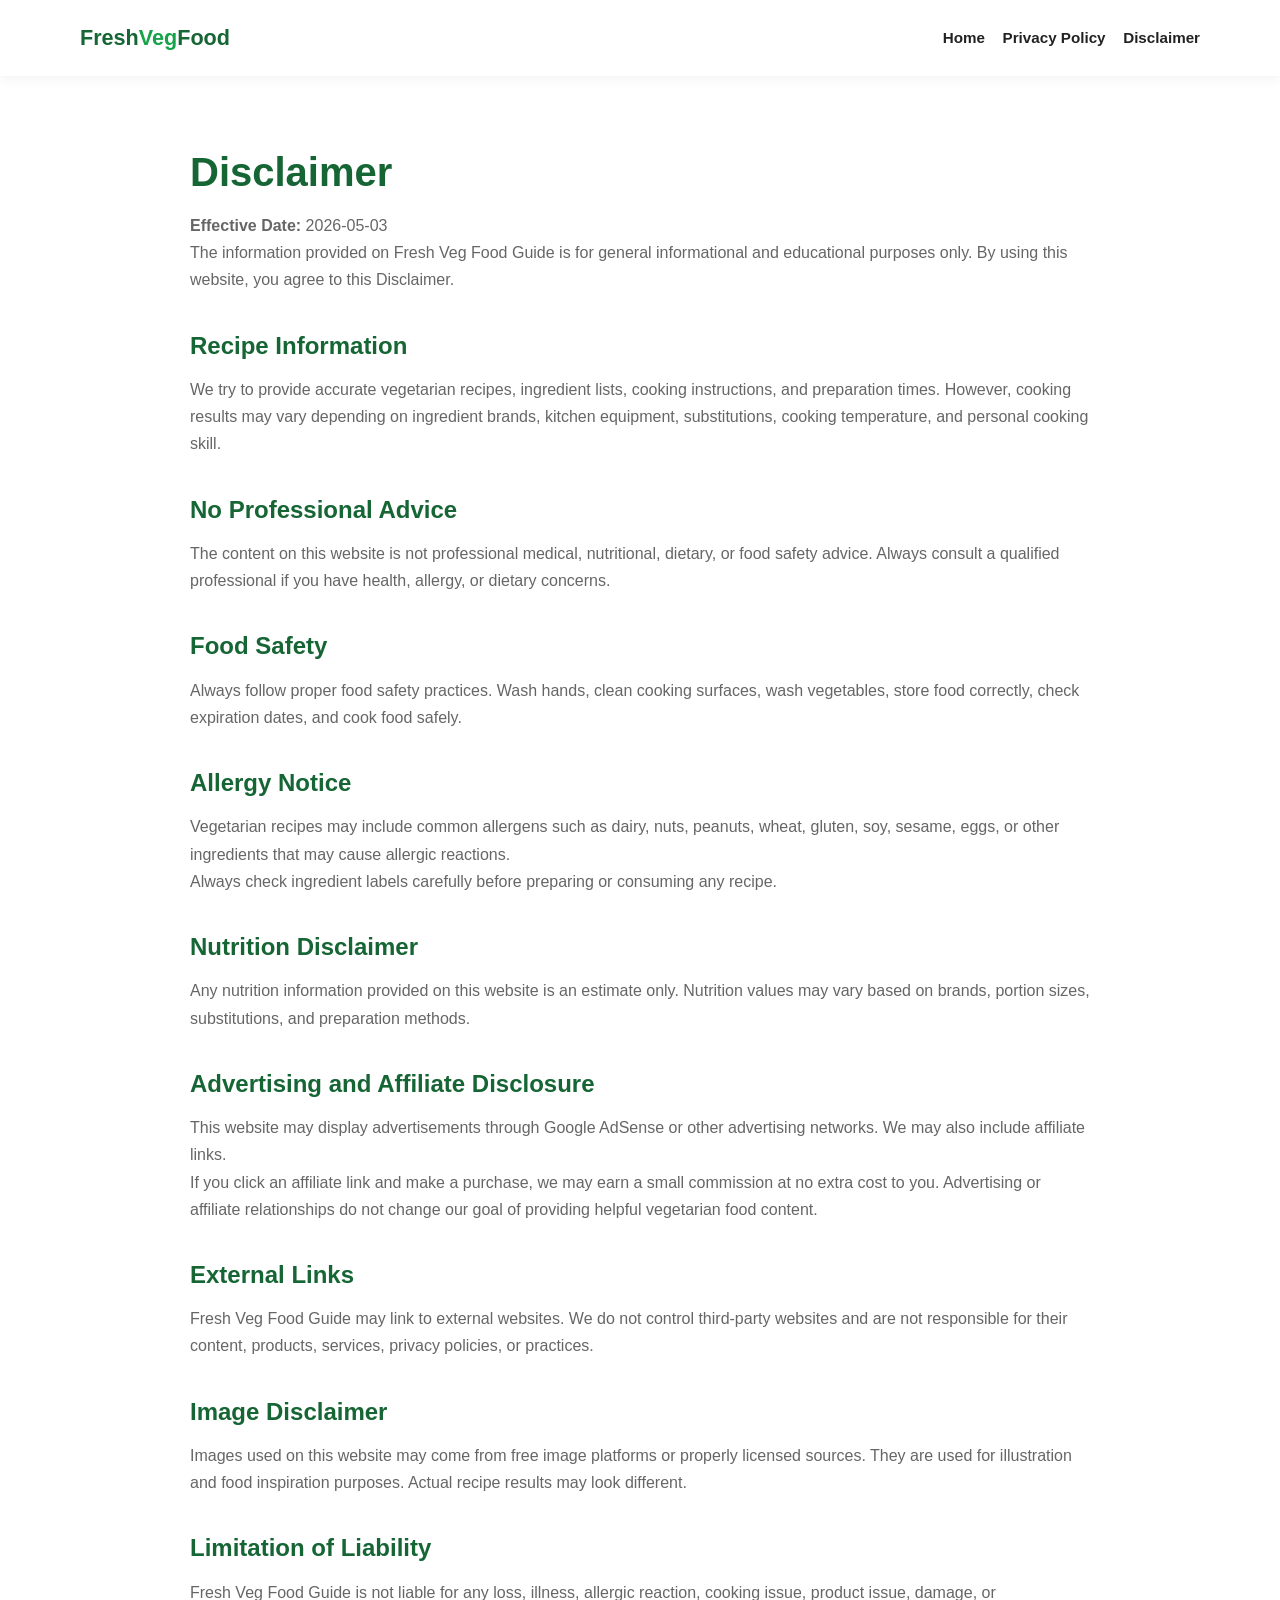
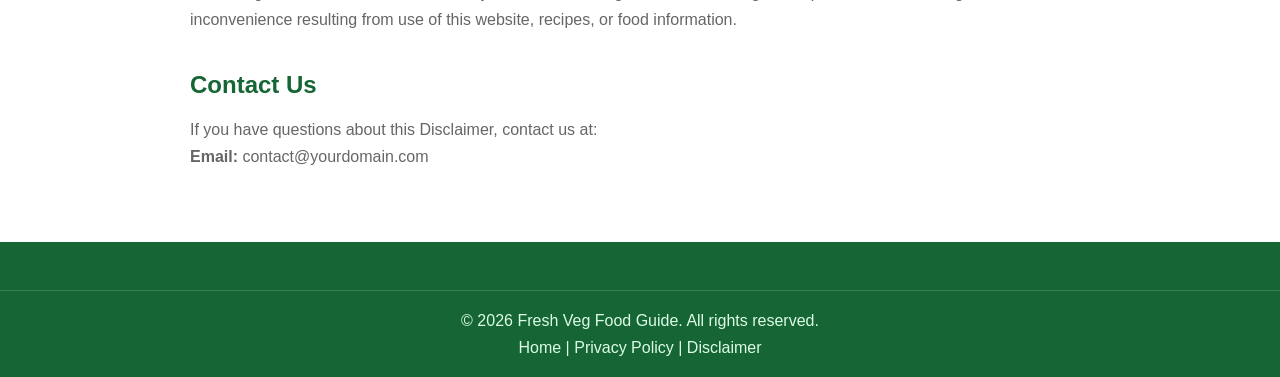
<file: public/disclaimer.html>
<!DOCTYPE html>
<html lang="en">
<head>
  <meta charset="UTF-8" />
  <meta name="viewport" content="width=device-width, initial-scale=1.0" />

  <title>Disclaimer | Fresh Veg Food Guide</title>
  <meta name="description" content="Read the Disclaimer for Fresh Veg Food Guide, including recipe accuracy, food safety, allergy notice, nutrition disclaimer, advertising, and affiliate disclosure." />
  <meta name="robots" content="index, follow" />

  <link rel="canonical" href="https://www.yourdomain.com/disclaimer.html" />
  <link rel="stylesheet" href="styles.css" />
</head>

<body>
  <header class="site-header">
    <nav class="navbar container">
      <a href="index.html" class="logo">Fresh<span>Veg</span>Food</a>

      <button class="menu-toggle" id="menuToggle" aria-label="Open navigation menu">☰</button>

      <ul class="nav-links" id="navLinks">
        <li><a href="index.html">Home</a></li>
        <li><a href="privacy-policy.html">Privacy Policy</a></li>
        <li><a href="disclaimer.html">Disclaimer</a></li>
      </ul>
    </nav>
  </header>

  <main class="container legal-page">
    <h1>Disclaimer</h1>
    <p><strong>Effective Date:</strong> 2026-05-03</p>

    <p>
      The information provided on Fresh Veg Food Guide is for general informational and educational
      purposes only. By using this website, you agree to this Disclaimer.
    </p>

    <h2>Recipe Information</h2>
    <p>
      We try to provide accurate vegetarian recipes, ingredient lists, cooking instructions, and
      preparation times. However, cooking results may vary depending on ingredient brands,
      kitchen equipment, substitutions, cooking temperature, and personal cooking skill.
    </p>

    <h2>No Professional Advice</h2>
    <p>
      The content on this website is not professional medical, nutritional, dietary, or food safety
      advice. Always consult a qualified professional if you have health, allergy, or dietary concerns.
    </p>

    <h2>Food Safety</h2>
    <p>
      Always follow proper food safety practices. Wash hands, clean cooking surfaces, wash vegetables,
      store food correctly, check expiration dates, and cook food safely.
    </p>

    <h2>Allergy Notice</h2>
    <p>
      Vegetarian recipes may include common allergens such as dairy, nuts, peanuts, wheat, gluten,
      soy, sesame, eggs, or other ingredients that may cause allergic reactions.
    </p>
    <p>
      Always check ingredient labels carefully before preparing or consuming any recipe.
    </p>

    <h2>Nutrition Disclaimer</h2>
    <p>
      Any nutrition information provided on this website is an estimate only. Nutrition values may
      vary based on brands, portion sizes, substitutions, and preparation methods.
    </p>

    <h2>Advertising and Affiliate Disclosure</h2>
    <p>
      This website may display advertisements through Google AdSense or other advertising networks.
      We may also include affiliate links.
    </p>
    <p>
      If you click an affiliate link and make a purchase, we may earn a small commission at no extra
      cost to you. Advertising or affiliate relationships do not change our goal of providing helpful
      vegetarian food content.
    </p>

    <h2>External Links</h2>
    <p>
      Fresh Veg Food Guide may link to external websites. We do not control third-party websites and
      are not responsible for their content, products, services, privacy policies, or practices.
    </p>

    <h2>Image Disclaimer</h2>
    <p>
      Images used on this website may come from free image platforms or properly licensed sources.
      They are used for illustration and food inspiration purposes. Actual recipe results may look different.
    </p>

    <h2>Limitation of Liability</h2>
    <p>
      Fresh Veg Food Guide is not liable for any loss, illness, allergic reaction, cooking issue,
      product issue, damage, or inconvenience resulting from use of this website, recipes, or food information.
    </p>

    <h2>Contact Us</h2>
    <p>
      If you have questions about this Disclaimer, contact us at:
      <br />
      <strong>Email:</strong> contact@yourdomain.com
    </p>
  </main>

  <footer class="site-footer">
    <div class="footer-bottom">
      <p>&copy; 2026 Fresh Veg Food Guide. All rights reserved.</p>
      <p>
        <a href="index.html">Home</a> |
        <a href="privacy-policy.html">Privacy Policy</a> |
        <a href="disclaimer.html">Disclaimer</a>
      </p>
    </div>
  </footer>

  <script src="script.js"></script>
</body>
</html>
</file>
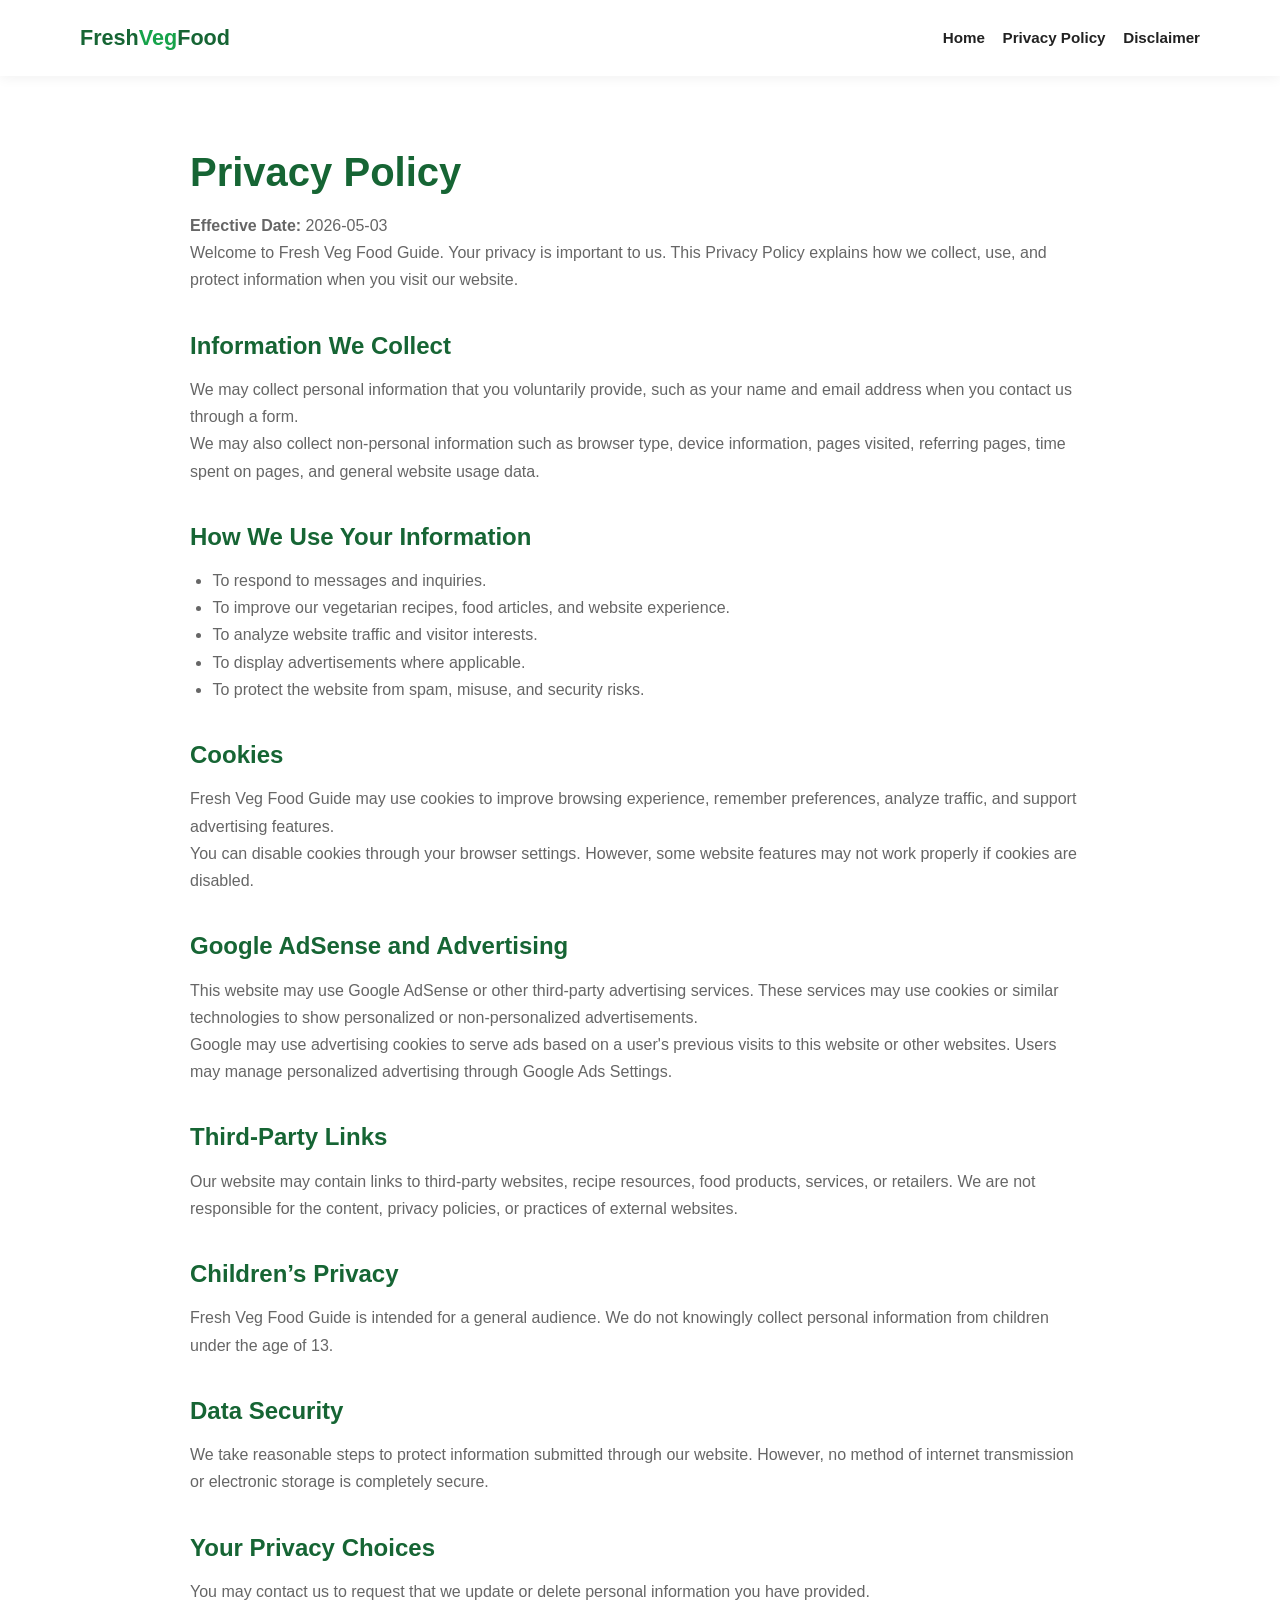
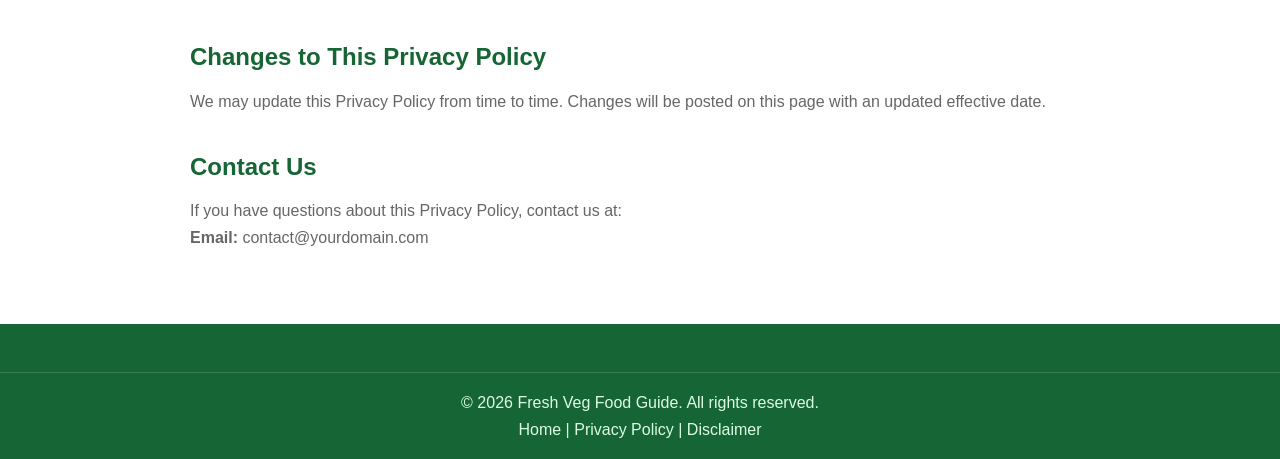
<file: public/privacy-policy.html>
<!DOCTYPE html>
<html lang="en">
<head>
  <meta charset="UTF-8" />
  <meta name="viewport" content="width=device-width, initial-scale=1.0" />

  <title>Privacy Policy | Fresh Veg Food Guide</title>
  <meta name="description" content="Read the Privacy Policy for Fresh Veg Food Guide and learn how we collect, use, and protect visitor information." />
  <meta name="robots" content="index, follow" />

  <link rel="canonical" href="https://www.yourdomain.com/privacy-policy.html" />
  <link rel="stylesheet" href="styles.css" />
</head>

<body>
  <header class="site-header">
    <nav class="navbar container">
      <a href="index.html" class="logo">Fresh<span>Veg</span>Food</a>

      <button class="menu-toggle" id="menuToggle" aria-label="Open navigation menu">☰</button>

      <ul class="nav-links" id="navLinks">
        <li><a href="index.html">Home</a></li>
        <li><a href="privacy-policy.html">Privacy Policy</a></li>
        <li><a href="disclaimer.html">Disclaimer</a></li>
      </ul>
    </nav>
  </header>

  <main class="container legal-page">
    <h1>Privacy Policy</h1>
    <p><strong>Effective Date:</strong> 2026-05-03</p>

    <p>
      Welcome to Fresh Veg Food Guide. Your privacy is important to us. This Privacy Policy explains
      how we collect, use, and protect information when you visit our website.
    </p>

    <h2>Information We Collect</h2>
    <p>
      We may collect personal information that you voluntarily provide, such as your name and email
      address when you contact us through a form.
    </p>
    <p>
      We may also collect non-personal information such as browser type, device information,
      pages visited, referring pages, time spent on pages, and general website usage data.
    </p>

    <h2>How We Use Your Information</h2>
    <ul>
      <li>To respond to messages and inquiries.</li>
      <li>To improve our vegetarian recipes, food articles, and website experience.</li>
      <li>To analyze website traffic and visitor interests.</li>
      <li>To display advertisements where applicable.</li>
      <li>To protect the website from spam, misuse, and security risks.</li>
    </ul>

    <h2>Cookies</h2>
    <p>
      Fresh Veg Food Guide may use cookies to improve browsing experience, remember preferences,
      analyze traffic, and support advertising features.
    </p>
    <p>
      You can disable cookies through your browser settings. However, some website features may
      not work properly if cookies are disabled.
    </p>

    <h2>Google AdSense and Advertising</h2>
    <p>
      This website may use Google AdSense or other third-party advertising services.
      These services may use cookies or similar technologies to show personalized or
      non-personalized advertisements.
    </p>
    <p>
      Google may use advertising cookies to serve ads based on a user's previous visits to this
      website or other websites. Users may manage personalized advertising through Google Ads Settings.
    </p>

    <h2>Third-Party Links</h2>
    <p>
      Our website may contain links to third-party websites, recipe resources, food products,
      services, or retailers. We are not responsible for the content, privacy policies, or practices
      of external websites.
    </p>

    <h2>Children’s Privacy</h2>
    <p>
      Fresh Veg Food Guide is intended for a general audience. We do not knowingly collect personal
      information from children under the age of 13.
    </p>

    <h2>Data Security</h2>
    <p>
      We take reasonable steps to protect information submitted through our website. However,
      no method of internet transmission or electronic storage is completely secure.
    </p>

    <h2>Your Privacy Choices</h2>
    <p>
      You may contact us to request that we update or delete personal information you have provided.
    </p>

    <h2>Changes to This Privacy Policy</h2>
    <p>
      We may update this Privacy Policy from time to time. Changes will be posted on this page
      with an updated effective date.
    </p>

    <h2>Contact Us</h2>
    <p>
      If you have questions about this Privacy Policy, contact us at:
      <br />
      <strong>Email:</strong> contact@yourdomain.com
    </p>
  </main>

  <footer class="site-footer">
    <div class="footer-bottom">
      <p>&copy; 2026 Fresh Veg Food Guide. All rights reserved.</p>
      <p>
        <a href="index.html">Home</a> |
        <a href="privacy-policy.html">Privacy Policy</a> |
        <a href="disclaimer.html">Disclaimer</a>
      </p>
    </div>
  </footer>

  <script src="script.js"></script>
</body>
</html>
</file>
<file: public/styles.css>
:root {
  --primary: #16a34a;
  --primary-dark: #166534;
  --secondary: #ecfdf3;
  --accent: #86efac;
  --text: #222222;
  --muted: #666666;
  --white: #ffffff;
  --light: #f7fff9;
  --border: #d7f0df;
  --shadow: 0 12px 30px rgba(0, 0, 0, 0.08);
  --radius: 18px;
}

* {
  box-sizing: border-box;
  margin: 0;
  padding: 0;
}

html {
  scroll-behavior: smooth;
}

body {
  font-family: Arial, Helvetica, sans-serif;
  color: var(--text);
  background: var(--white);
  line-height: 1.7;
}

img {
  max-width: 100%;
  display: block;
}

a {
  color: inherit;
  text-decoration: none;
}

.container {
  width: min(1120px, 92%);
  margin: 0 auto;
}

.site-header {
  position: sticky;
  top: 0;
  z-index: 1000;
  background: var(--white);
  box-shadow: 0 2px 12px rgba(0, 0, 0, 0.06);
}

.navbar {
  min-height: 76px;
  display: flex;
  align-items: center;
  justify-content: space-between;
}

.logo {
  font-size: 1.35rem;
  font-weight: 800;
  color: var(--primary-dark);
}

.logo span {
  color: var(--primary);
}

.nav-links {
  list-style: none;
  display: flex;
  align-items: center;
  gap: 1.1rem;
}

.nav-links a {
  font-weight: 700;
  font-size: 0.95rem;
}

.nav-links a:hover {
  color: var(--primary);
}

.menu-toggle {
  display: none;
  border: 0;
  background: var(--primary);
  color: var(--white);
  padding: 0.5rem 0.75rem;
  border-radius: 8px;
  font-size: 1.3rem;
  cursor: pointer;
}

.hero {
  min-height: 680px;
  background:
    linear-gradient(rgba(10, 55, 25, 0.35), rgba(10, 55, 25, 0.62)),
    url("https://images.unsplash.com/photo-1540420773420-3366772f4999?auto=format&fit=crop&w=1600&q=85") center/cover no-repeat;
}

.hero-overlay {
  min-height: 680px;
  display: flex;
  align-items: center;
}

.hero-content {
  color: var(--white);
  max-width: 790px;
}

.hero-content h1 {
  font-size: clamp(2.3rem, 5vw, 4.6rem);
  line-height: 1.1;
  margin-bottom: 1rem;
}

.hero-content p {
  font-size: 1.1rem;
  margin-bottom: 1.5rem;
}

.eyebrow {
  color: var(--accent);
  text-transform: uppercase;
  letter-spacing: 0.12em;
  font-weight: 800;
  font-size: 0.82rem;
  margin-bottom: 0.5rem;
}

.btn {
  display: inline-block;
  background: var(--primary);
  color: var(--white);
  padding: 0.85rem 1.35rem;
  border-radius: 999px;
  border: 0;
  font-weight: 800;
  cursor: pointer;
  transition: 0.25s ease;
}

.btn:hover {
  background: var(--primary-dark);
  transform: translateY(-2px);
}

.intro-section,
.tips-section,
.about-section,
.legal-page,
.cooking-guide {
  padding: 4.5rem 0;
}

.intro-section h2,
.section-heading h2,
.about-section h2,
.legal-page h1,
.cooking-guide h2 {
  color: var(--primary-dark);
  line-height: 1.2;
  margin-bottom: 1rem;
}

.intro-section p,
.about-section p {
  max-width: 850px;
  color: var(--muted);
}

.section-heading {
  margin-bottom: 2rem;
}

.category-grid,
.recipe-grid,
.tips-grid {
  display: grid;
  gap: 1.5rem;
}

.category-grid {
  grid-template-columns: repeat(3, 1fr);
  margin-bottom: 4rem;
}

.category-card,
.recipe-card,
.tips-grid article,
.detail-box {
  background: var(--white);
  border: 1px solid var(--border);
  border-radius: var(--radius);
  overflow: hidden;
  box-shadow: var(--shadow);
}

.category-card img {
  height: 250px;
  width: 100%;
  object-fit: cover;
}

.category-card div,
.recipe-content,
.tips-grid article {
  padding: 1.3rem;
}

.category-card h3,
.recipe-card h3,
.tips-grid h3,
.detail-box h3 {
  color: var(--primary-dark);
  margin-bottom: 0.5rem;
}

.category-card p,
.recipe-card p,
.tips-grid p,
.legal-page p,
.legal-page li,
.detail-box li {
  color: var(--muted);
}

.recipes-section {
  background: var(--light);
  padding: 4.5rem 0;
}

.recipe-grid {
  grid-template-columns: repeat(4, 1fr);
}

.recipe-card img {
  height: 220px;
  width: 100%;
  object-fit: cover;
}

.tag {
  display: inline-block;
  background: var(--secondary);
  color: var(--primary-dark);
  padding: 0.25rem 0.7rem;
  border-radius: 999px;
  font-size: 0.8rem;
  font-weight: 800;
  margin-bottom: 0.7rem;
}

.recipe-content ul {
  margin-top: 1rem;
  list-style: none;
  color: var(--muted);
  font-size: 0.95rem;
}

.ad-placeholder {
  margin-top: 2rem;
  min-height: 110px;
  border: 2px dashed var(--border);
  border-radius: var(--radius);
  display: grid;
  place-items: center;
  color: var(--muted);
  background: var(--white);
}

.detail-box {
  display: grid;
  grid-template-columns: 1fr 1fr;
}

.detail-box img {
  height: 100%;
  width: 100%;
  object-fit: cover;
}

.detail-content {
  padding: 2rem;
}

.detail-content ul,
.detail-content ol,
.legal-page ul {
  margin-left: 1.4rem;
  color: var(--muted);
  margin-bottom: 1rem;
}

.tips-grid {
  grid-template-columns: repeat(3, 1fr);
}

.contact-section {
  background: var(--secondary);
  padding: 4.5rem 0;
}

.contact-box {
  display: grid;
  grid-template-columns: 1fr 1fr;
  gap: 2rem;
}

.contact-form {
  background: var(--white);
  padding: 1.5rem;
  border-radius: var(--radius);
  box-shadow: var(--shadow);
}

.contact-form label {
  display: block;
  font-weight: 700;
  margin-bottom: 0.35rem;
}

.contact-form input,
.contact-form textarea {
  width: 100%;
  padding: 0.85rem 1rem;
  margin-bottom: 1rem;
  border: 1px solid var(--border);
  border-radius: 10px;
  font: inherit;
}

.site-footer {
  background: var(--primary-dark);
  color: var(--white);
  padding-top: 3rem;
}

.footer-grid {
  display: grid;
  grid-template-columns: 1.5fr 1fr 1fr;
  gap: 2rem;
  padding-bottom: 2rem;
}

.footer-grid h2,
.footer-grid h3 {
  margin-bottom: 0.8rem;
}

.footer-grid p,
.footer-grid a,
.footer-bottom a {
  color: #dcfce7;
}

.footer-grid ul {
  list-style: none;
}

.footer-bottom {
  text-align: center;
  border-top: 1px solid rgba(255, 255, 255, 0.15);
  padding: 1rem;
  color: #dcfce7;
}

.legal-page {
  max-width: 900px;
}

.legal-page h1 {
  font-size: 2.5rem;
}

.legal-page h2 {
  color: var(--primary-dark);
  margin-top: 2rem;
  margin-bottom: 0.6rem;
}

.cookie-notice {
  position: fixed;
  left: 1rem;
  bottom: 1rem;
  max-width: 360px;
  background: var(--primary-dark);
  color: var(--white);
  border: 0;
  border-radius: 12px;
  padding: 1rem;
  box-shadow: var(--shadow);
  cursor: pointer;
  z-index: 2000;
  text-align: left;
}

.cookie-notice.hidden {
  display: none;
}

@media (max-width: 980px) {
  .category-grid,
  .recipe-grid,
  .tips-grid,
  .contact-box,
  .footer-grid,
  .detail-box {
    grid-template-columns: 1fr 1fr;
  }

  .recipe-grid {
    grid-template-columns: repeat(2, 1fr);
  }
}

@media (max-width: 720px) {
  .menu-toggle {
    display: block;
  }

  .nav-links {
    position: absolute;
    top: 76px;
    left: 0;
    right: 0;
    background: var(--white);
    flex-direction: column;
    align-items: flex-start;
    padding: 1rem 4%;
    display: none;
    border-top: 1px solid var(--border);
  }

  .nav-links.show {
    display: flex;
  }

  .hero,
  .hero-overlay {
    min-height: 560px;
  }

  .category-grid,
  .recipe-grid,
  .tips-grid,
  .contact-box,
  .footer-grid,
  .detail-box {
    grid-template-columns: 1fr;
  }

  .detail-box img {
    height: 280px;
  }
}
</file>
